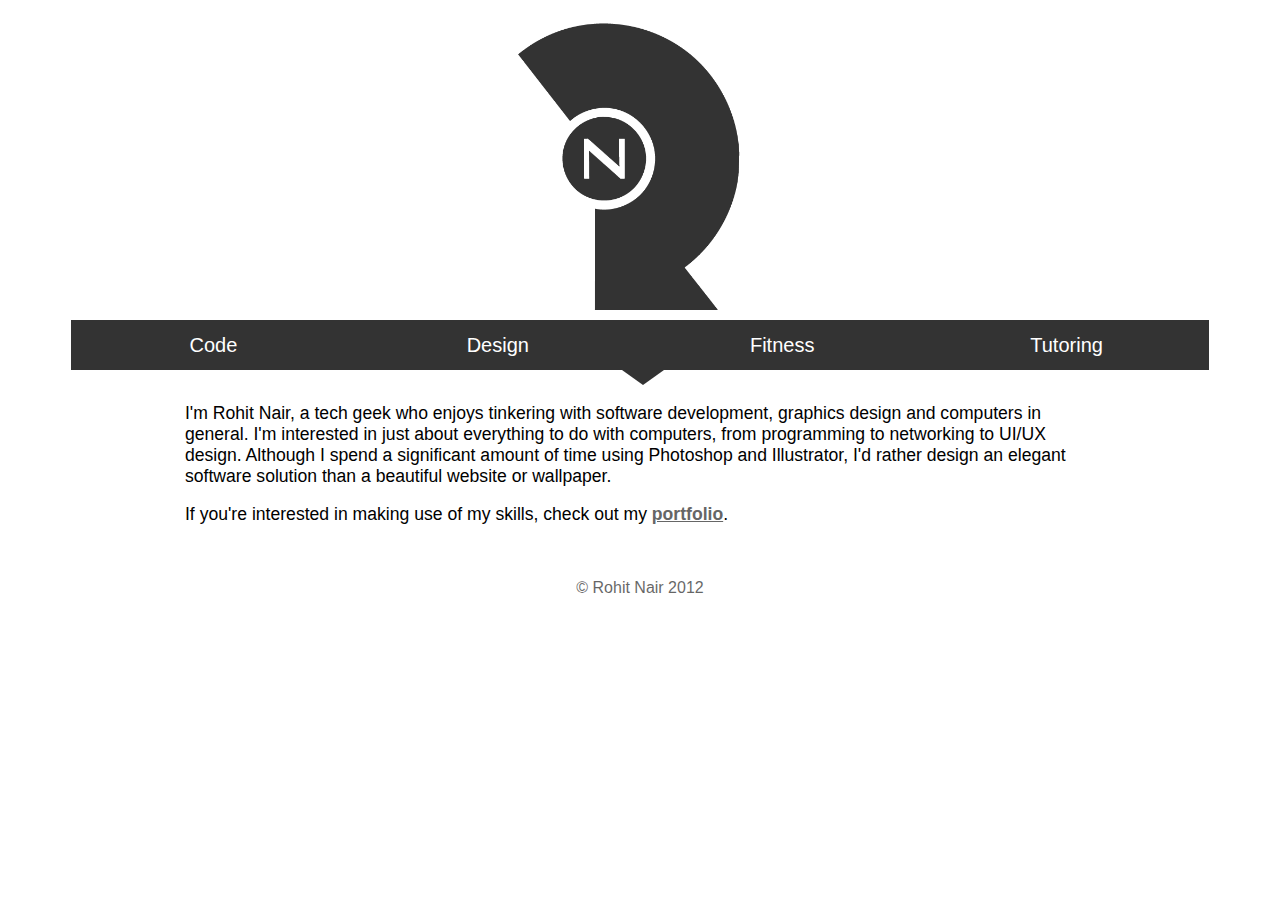
<file: index.htm>
<!doctype html>
<html>
<head>
	<meta charset="utf-8">
	<meta http-equiv="X-UA-Compatible" content="IE=edge,chrome=1">
	<title>Rohit Nair</title>
	<meta name="description" content="Coder, Designer and Mover of Heavy Things">
	<meta name="viewport" content="width=device-width" />

	<meta property="fb:admins" content="100003799003862" />
	<link rel="stylesheet" href="css/style.css">
	<script>
  (function(i,s,o,g,r,a,m){i['GoogleAnalyticsObject']=r;i[r]=i[r]||function(){
  (i[r].q=i[r].q||[]).push(arguments)},i[r].l=1*new Date();a=s.createElement(o),
  m=s.getElementsByTagName(o)[0];a.async=1;a.src=g;m.parentNode.insertBefore(a,m)
  })(window,document,'script','//www.google-analytics.com/analytics.js','ga');

  ga('create', 'UA-47486818-1', 'rohitnair.net');
  ga('send', 'pageview');

</script>
</head>
<body>
	<div class="outer-container">
		<div class="container">
			<header class="row">
				<div class="logo-container">
					<a href="#home"><img class="logo" src="img/logo.png" alt="Rohit Nair" /></a>
				</div>
				<div>
					<nav class="top-navigation">
						<li>
							<a href="#code">Code</a>
						</li><li>
							<a href="#design">Design</a>
						</li><li>
							<a href="#fitness">Fitness</a>
						</li><li>
							<a href="#tutoring">Tutoring</a>
						</li>
					</nav>
					<div class="arrow-down hidden"></div>
				</div>
			</header>
			<div id="home" class="content-section current-section">
				<div>

					<p>
						I'm Rohit Nair, a tech geek who enjoys tinkering with software
						development, graphics design and computers in general. I'm
						interested in just about everything to do with computers, from
						programming to networking to UI/UX design. Although I
						spend a significant amount of time using Photoshop and
						Illustrator, I'd rather design an elegant software solution 
						than a beautiful website or wallpaper.
					</p>

					<p>
						If you're interested in making use of my skills, check out 
						my <a href="portfolio.html">portfolio</a>.
					</p>

				</div>
			</div>
			<div id="code" class="content-section">
				<div>
          <p>
          	I tend to focus on web technologies, and the vast
          	majority of my development has been focused around the
          	popular combination of an HTML/CSS/JS
          	frontend with a PHP/MySQL backend generating 
          	the content. For a majority of my PHP projects, I've used either CodeIgniter 
          	or Laravel to speed up the development
          	process and produce clean maintainable code. 
          	Recently, I've transitioned to Ruby on Rails for my web development 
	         	work, due to its ease of use, not to mention 
	         	Ruby's vastly superior design and consistency compared to PHP.
         	</p>
         	<p>
          	Other languages,technologies and frameworks I've worked with 
          	include PostgreSQL, jQuery, Dojo Toolkit, Wordpress and more. 
          	I've also spent significant time 
          	developing in a variety of non-web programming
          	languages such as C, C++, and
          	Java.
					</p>
					<p>
						You can find some of my projects on <a href="http://github.com/Rhainur">Github</a>. I also offer free introductory classes for web
						development and programming over Skype. Please check out
						the tutoring section to learn more.
					</p>

				</div>
			</div>
			<div id="design" class="content-section">
				<div>
          <p>
          	My interests have shifted from design towards
          	development over the years, but I still play around
          	in Photoshop and Illustrator from time to time. Here
          	are a few of my recent creations.
         	</p>
				</div>
				<div>
					<div class="gallery">
						<div>
	            <a href="img/design/ice_fire.jpg" target="_blank">
	            	<img src="img/design/ice_fire_thumb.jpg" title="Ice and Fire" />
	            </a>
						</div>
						<div>
	            <a href="img/design/protoss.jpg" target="_blank">
	            	<img src="img/design/protoss_thumb.jpg" title="Protoss" />
	            </a>
						</div>
						<div>
	            <a href="img/design/core_light.jpg" target="_blank">
	            	<img src="img/design/core_light_thumb.jpg" title="Core: Light" />
	            </a>
						</div>
						<div>
	            <a href="img/design/core.jpg" target="_blank">
	            	<img src="img/design/core_thumb.jpg" title="Core" />
	            </a>
						</div>
						<div>
	            <a href="img/design/motion.jpg" target="_blank">
	            	<img src="img/design/motion_thumb.jpg" title="Motion" />
	            </a>
						</div>
					</div>
				</div>
			</div>

			<div id="fitness" class="content-section">
				<div>
          <p>
          	When I'm not programming or designing, you'll find me
          	lifting weights. In the gym, I structure my workouts
          	around raw strength and explosive power development. I
          	tend to focus on the big three lifts, and my current
          	maxes are a 105kg bench, 160kg squat and 200kg deadlift.
          	I've combined my love of developing web applications
          	with my passion for fitness and created 3 fitness apps.
          </p>
				</div>

				<div class="fitness-app">
					<a href="http://www.rohitnair.net/pp" class="app-link">
						<img src="img/program_picker.png" alt="Program Picker" title="Program Picker" />
					</a>
					<p>
						The Program Picker was designed to simplify the process
						of choosing an appropriate exercise routine. Via a
						series of questions, it directs you to the most
						appropriate exercise program for your goal and
						experience level.
					</p>
				</div>
				<div class="fitness-app">
					<a href="http://www.rohitnair.net/lf" class="app-link">
						<img src="img/lift_fixer.png" alt="Lift Fixer" title="Lift Fixer" />
					</a>
					<p>
						The Lift Fixer aims to provide solutions to the most
						common problems encountered while attempting to perform
						barbell exercises.
					</p>
				</div>
				<div class="fitness-app">
					<a href="http://www.rohitnair.net/tempo" class="app-link">
						<img src="img/tempo.png" alt="Tempo" title="Tempo" />
					</a>
					<p>
						Tempo is a simple timer app meant to be used in timing
						any activity that alternates active and rest periods. 
						Although it was originally made to time exercise
						intervals, users have found it to be great at improving
						productivity during other activities as well.
					</p>
				</div>
				<div style="clear: both"></div>
			</div>

			<div id="tutoring" class="content-section">
				<div style="text-align: center">
					<img src="img/teaching.png" />                    
				</div>

				<div>
					<p>
			          The only thing I enjoy more than gathering knowledge is
			          spreading it. I have experience in many sub-fields of the
			          leviathan known as "IT", and while I am particularly
			          experienced with the items pictured above, I can teach the
			          basics of many other topics (such as C, C++, Java,
			          networking, etc). I may not make you a programming guru,
			          but I can definitely get you to the point where you can
			          Google anything you need, and comfortably understand the
			          tutorials.
			        </p>

			        <div>
			        	<h4>Requirements</h4>
			        	<ul>
			        		<li>
			        			<strong>You must have Skype, a microphone and a decent connection: </strong> 
			        			I rely on voice chat and screen sharing for 
			        			my teaching, so this is a necessity. Time 
			        			zones may be an issue ( I live in the Middle 
			        			East ), but I've taught over 40 people in 
			        			the US so far, ranging from coast to coast, 
			        			and it hasn't been an issue.
			        		</li>
			        		<li>
			        			<strong>You must have decent English skills:</strong> 

			        			I'm not asking for a BA in English Literature, 
			        			but teaching, <em>especially</em> when it's 
			        			computer related, will be much easier if we 
			        			can understand each other easily.

			        		</li>
			        		<li>
			        			<strong>You need to be motivated enough to
			        			practice a little on your own:</strong> The
			        			process of learning will be a lot smoother if,
			        			for every hour that I teach you, you spend an
			        			hour practicing on your own, just messing
			        			around with stuff. Note that I'll still teach
			        			you even if you don't practice, it's just that
			        			you'll learn faster if you do.
			        		</li>
			        		<li>
			        			<strong>You have to <em>want</em> to <em>learn</em>:</strong> 

			        			I have 100+ "students" on my contact list, many
			        			of whom have never even bothered messaging me
			        			after the initial add (some never even confirmed
			        			the add request). Some people have given me
			        			reasons for why they're busy at the moment and
			        			wish to delay classes, and I'm perfectly okay
			        			with that, but please don't just add me on a
			        			whim. Good design and programming takes mental
			        			effort, and the least you can do in exchange for
			        			free classes is to be committed to learning.

			        		</li>
			        	</ul>
			        </div>

	        <p>
						If you're the kind of person who's cautious about free stuff on the internet, I can show you 
						some <a href="http://www.reddit.com/r/RandomKindness/comments/10mdev/" target="_blank">feedback from my students</a>. 
						If you're interested, and you feel you satisfy the requirements, just email me at 
						<a href="mailto:admin@rohitnair.net">admin@rohitnair.net</a>. Include your Skype ID 
						and a rough idea of what you want to learn. I shall add you asap and we can discuss 
						timings and what not at that point. 
	        </p>
				</div>
			</div>

			<footer>
				<p>
					&copy; Rohit Nair 2012
				</p>
			</footer>
		</div>
	</div>
	<script src="js/libs/jquery-1.7.1.min.js"></script>
	<script src="js/script.js"></script>
</body>
</html>
</file>
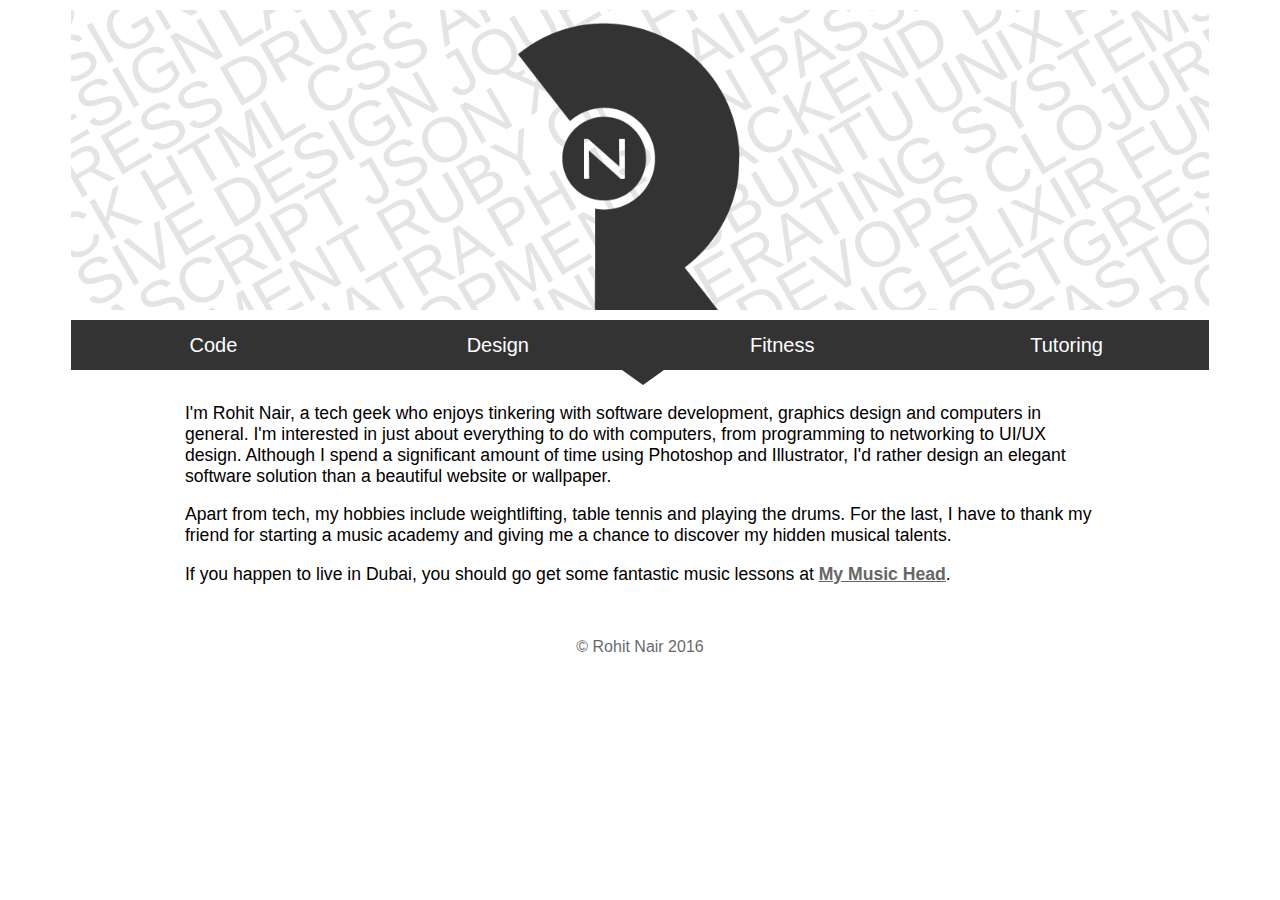
<file: index.html>
<!doctype html>
<html>
	<head>
		<meta charset="utf-8">
		<meta http-equiv="X-UA-Compatible" content="IE=edge,chrome=1">
		<title>Rohit Nair</title>
		<meta name="description" content="Coder, Designer and Table Tennis Addict">
		<meta name="viewport" content="width=device-width" />
		<meta property="fb:admins" content="100003799003862" />
		<link rel="stylesheet" href="css/style.css">
		<script>
		(function(i,s,o,g,r,a,m){i['GoogleAnalyticsObject']=r;i[r]=i[r]||function(){
		(i[r].q=i[r].q||[]).push(arguments)},i[r].l=1*new Date();a=s.createElement(o),
		m=s.getElementsByTagName(o)[0];a.async=1;a.src=g;m.parentNode.insertBefore(a,m)
		})(window,document,'script','//www.google-analytics.com/analytics.js','ga');
		ga('create', 'UA-47486818-1', 'rohitnair.net');
		ga('send', 'pageview');
		</script>
	</head>
	<body>
		<div class="outer-container">
			<div class="container">
				<header class="row">
					<div class="logo-container">
						<a href="#home" id="logo-link"><img class="logo" src="img/logo_transparent.png" alt="Rohit Nair" /></a>
						<!-- This is an attempt at presenting all my interests in an interesting way -->
						<div class="transformed-text-container">
							Photoshop Illustrator Graphic Design User Interfaces UI/UX Web Design
							Laravel Codeigniter Wordpress Drupal Joomla PHP Lamp Stack
							HTML CSS Apache Nginx Responsive Design Jquery Angularjs Javascript JSON XML Frontend Development
							Ruby On Rails Puma Unicorn Sinatra Phusion Passenger Web Development Backend Development MVC
							Linux Ubuntu Unix Freebsd Windows Operating Systems Cross Platform Devops
							Clojure Haskell Scala Erlang Elixir Functional Programming
							PostgreSQL MySQL Databases SQL Datastores Schema Design Software Architecture
							Photoshop Illustrator Graphic Design User Interfaces UI/UX Web Design
							Laravel Codeigniter Wordpress Drupal Joomla PHP Lamp Stack
							HTML CSS Apache Nginx Responsive Design Jquery Angularjs Javascript JSON XML Frontend Development
							Ruby On Rails Puma Unicorn Sinatra Phusion Passenger Web Development Backend Development MVC
							Linux Ubuntu Unix Freebsd Windows Operating Systems Cross Platform Devops
							Clojure Haskell Scala Erlang Elixir Functional Programming
							PostgreSQL MySQL Databases SQL Datastores Schema Design Software Architecture
						</div>
					</div>
					<div>
						<nav class="top-navigation">
							<li>
								<a href="#code">Code</a>
							</li><li>
								<a href="#design">Design</a>
							</li><li>
								<a href="#fitness">Fitness</a>
							</li><li>
								<a href="#tutoring">Tutoring</a>
							</li>
						</nav>
						<div class="arrow-down hidden"></div>
					</div>
				</header>
				<div id="home" class="content-section current-section">
					<div>
						<p>
						I'm Rohit Nair, a tech geek who enjoys tinkering with software
						development, graphics design and computers in general. I'm
						interested in just about everything to do with computers, from
						programming to networking to UI/UX design. Although I
						spend a significant amount of time using Photoshop and
						Illustrator, I'd rather design an elegant software solution
						than a beautiful website or wallpaper.
						</p>
						<p>
						Apart from tech, my hobbies include weightlifting, table tennis
						and playing the drums. For the last, I have to thank my friend
						for starting a music academy and giving me a chance to discover
						my hidden musical talents.
						</p>
						<p>
						If you happen to live in Dubai, you should go get some fantastic
						music lessons at <a href="http://mymusichead.com">My Music
						Head</a>.
						</p>
					</div>
				</div>
				<div id="code" class="content-section">
					<div>
						<p>
						I tend to focus on web technologies, and while I started out doing PHP development, I've been working with Ruby on Rails for the last 5 years. Cleanness and simplicity are my main priorities when I'm coding, which is why I found myself drawn to Ruby, and while I may not agree with all the design decisions in Rails, it's an excellent fit for most of the web applications I work on.
						</p>
						<p>
						I've also done minor projects and hobbyist stuff in NodeJS, Clojure, Haskell and Erlang. My approach to web development tends to be more pragmatic than ideological, and in the end, the best language is the one that gets the job done with the least hassle.
						</p>
						<p>
						You can find some of my projects on <a href="http://github.com/Rhainur">Github</a>. I also offer free introductory classes for web
						development and programming over Skype. Please check out
						the tutoring section to learn more.
						</p>
					</div>
				</div>
				<div id="design" class="content-section">
					<div>
						<p>
						My interests have shifted from design towards
						development over the years, but I still play around
						in Photoshop and Illustrator from time to time. Here
						are a few of my recent creations.
						</p>
					</div>
					<div>
						<div class="gallery">
							<div>
								<a href="img/design/ice_fire.jpg" target="_blank">
									<img src="img/design/ice_fire_thumb.jpg" title="Ice and Fire" />
								</a>
							</div>
							<div>
								<a href="img/design/protoss.jpg" target="_blank">
									<img src="img/design/protoss_thumb.jpg" title="Protoss" />
								</a>
							</div>
							<div>
								<a href="img/design/core_light.jpg" target="_blank">
									<img src="img/design/core_light_thumb.jpg" title="Core: Light" />
								</a>
							</div>
							<div>
								<a href="img/design/core.jpg" target="_blank">
									<img src="img/design/core_thumb.jpg" title="Core" />
								</a>
							</div>
							<div>
								<a href="img/design/motion.jpg" target="_blank">
									<img src="img/design/motion_thumb.jpg" title="Motion" />
								</a>
							</div>
						</div>
					</div>
				</div>
				<div id="fitness" class="content-section">
					<div>
						<p>
							My main hobby/obsession is table tennis. When I'm not at the
							computer, I'm almost always at my local table tennis club
							practicing hard at becoming a two-wing looper. Eventually, I
							hope to reach a point where I'm skillful enough that posting a
							video of my play online won't embarass me.
						</p>
						<p>
							I have a tendency to convert my obsessions into a coding
							project. When I was teaching myself the basics of HTML5
							video, I created a simple "service anticipation" game for <a
							href="http://ace.rohitnair.net" target="blank">table tennis</a>
							and <a href="http://ace-tennis.rohitnair.net" target="blank">tennis</a>.
							I'm also working on an implementation of the Elo rating system
							along with an easy to use interface that will make it easier to
							track table tennis tournaments.
						</p>
						<p>
							Before I started focusing exclusively on table tennis, my fitness
							regime was focused around weight training. I tended to structure
							my workout around the three big lifts, and my maxes are a 105kg
							bench, 160kg squat and 200kg deadlift. I spent a lot of time
							participating in fitness communities/forums during this time, and
							created a couple of simple web apps to try and help answer the most
							frequently asked questions.
						</p>
					</div>
					<div class="fitness-app">
						<a href="http://www.rohitnair.net/pp" class="app-link">
							<img src="img/program_picker.png" alt="Program Picker" title="Program Picker" />
						</a>
						<p>
						The Program Picker was designed to simplify the process
						of choosing an appropriate exercise routine. Via a
						series of questions, it directs you to the most
						appropriate exercise program for your goal and
						experience level.
						</p>
					</div>
					<div class="fitness-app">
						<a href="http://www.rohitnair.net/lf" class="app-link">
							<img src="img/lift_fixer.png" alt="Lift Fixer" title="Lift Fixer" />
						</a>
						<p>
						The Lift Fixer aims to provide solutions to the most
						common problems encountered while attempting to perform
						barbell exercises.
						</p>
					</div>
					<div class="fitness-app">
						<a href="http://www.rohitnair.net/tempo" class="app-link">
							<img src="img/tempo.png" alt="Tempo" title="Tempo" />
						</a>
						<p>
						Tempo is a simple timer app meant to be used in timing
						any activity that alternates active and rest periods.
						Although it was originally made to time exercise
						intervals, users have found it to be great at improving
						productivity during other activities as well.
						</p>
					</div>
					<div style="clear: both"></div>
				</div>
				<div id="tutoring" class="content-section">
					<p style="text-align: center">
						<strong>Due to an extremely busy schedule, I am not
						offering free tutoring at present.</strong>
					</p>
					<div style="text-align: center; opacity: 0.5">
						<img src="img/teaching.png" />
					</div>
					<div style="opacity: 0.5">
						<p>
						The only thing I enjoy more than gathering knowledge is
						spreading it. I've dabbled in many sub-fields of the
						leviathan known as "IT", and while I am particularly
						experienced with the items pictured above, I can teach the
						basics of many other topics (such as C, C++, Java,
						networking, etc). I may not make you a programming guru,
						but I can definitely get you to the point where you can
						Google anything you need, and comfortably understand the
						tutorials.
						</p>
						<div>
							<h4>Requirements</h4>
							<ul>
								<li>
									<strong>You must have Skype, a microphone and a decent connection: </strong>
									I rely on voice chat and screen sharing for
									my teaching, so this is a necessity. Time
									zones may be an issue ( I live in the Middle
									East ), but I've taught over 40 people in
									the US so far, ranging from coast to coast,
									and it hasn't been an issue.
								</li>
								<li>
									<strong>You must have decent English skills:</strong>
									I'm not asking for a BA in English Literature,
									but teaching, <em>especially</em> when it's
									computer related, will be much easier if we
									can understand each other easily.
								</li>
								<li>
									<strong>You need to be motivated enough to
									practice a little on your own:</strong> The
									process of learning will be a lot smoother if,
									for every hour that I teach you, you spend an
									hour practicing on your own, just messing
									around with stuff. Note that I'll still teach
									you even if you don't practice, it's just that
									you'll learn faster if you do.
								</li>
								<li>
									<strong>You have to <em>want</em> to <em>learn</em>:</strong>
									I have added 200+ "students" to my contact list, many
									of whom have never even bothered messaging me
									after the initial add (some never even confirmed
									the add request). Some people have given me
									reasons for why they're busy at the moment and
									wish to delay classes, and I'm perfectly okay
									with that, but please don't just add me on a
									whim. Good design and programming takes mental
									effort, and the least you can do in exchange for
									free classes is to be committed to learning.
								</li>
							</ul>
						</div>
						<p>
						If you're interested, and you feel you satisfy the requirements, just email me at
						<a href="mailto:admin@rohitnair.net">admin@rohitnair.net</a>. Include your Skype ID
						and a rough idea of what you want to learn.
						</p>
					</div>
				</div>
				<footer>
					<p>
					&copy; Rohit Nair 2016
					</p>
				</footer>
			</div>
		</div>
		<script src="js/libs/jquery-1.7.1.min.js"></script>
		<script src="js/script.js"></script>
	</body>
</html>
</file>
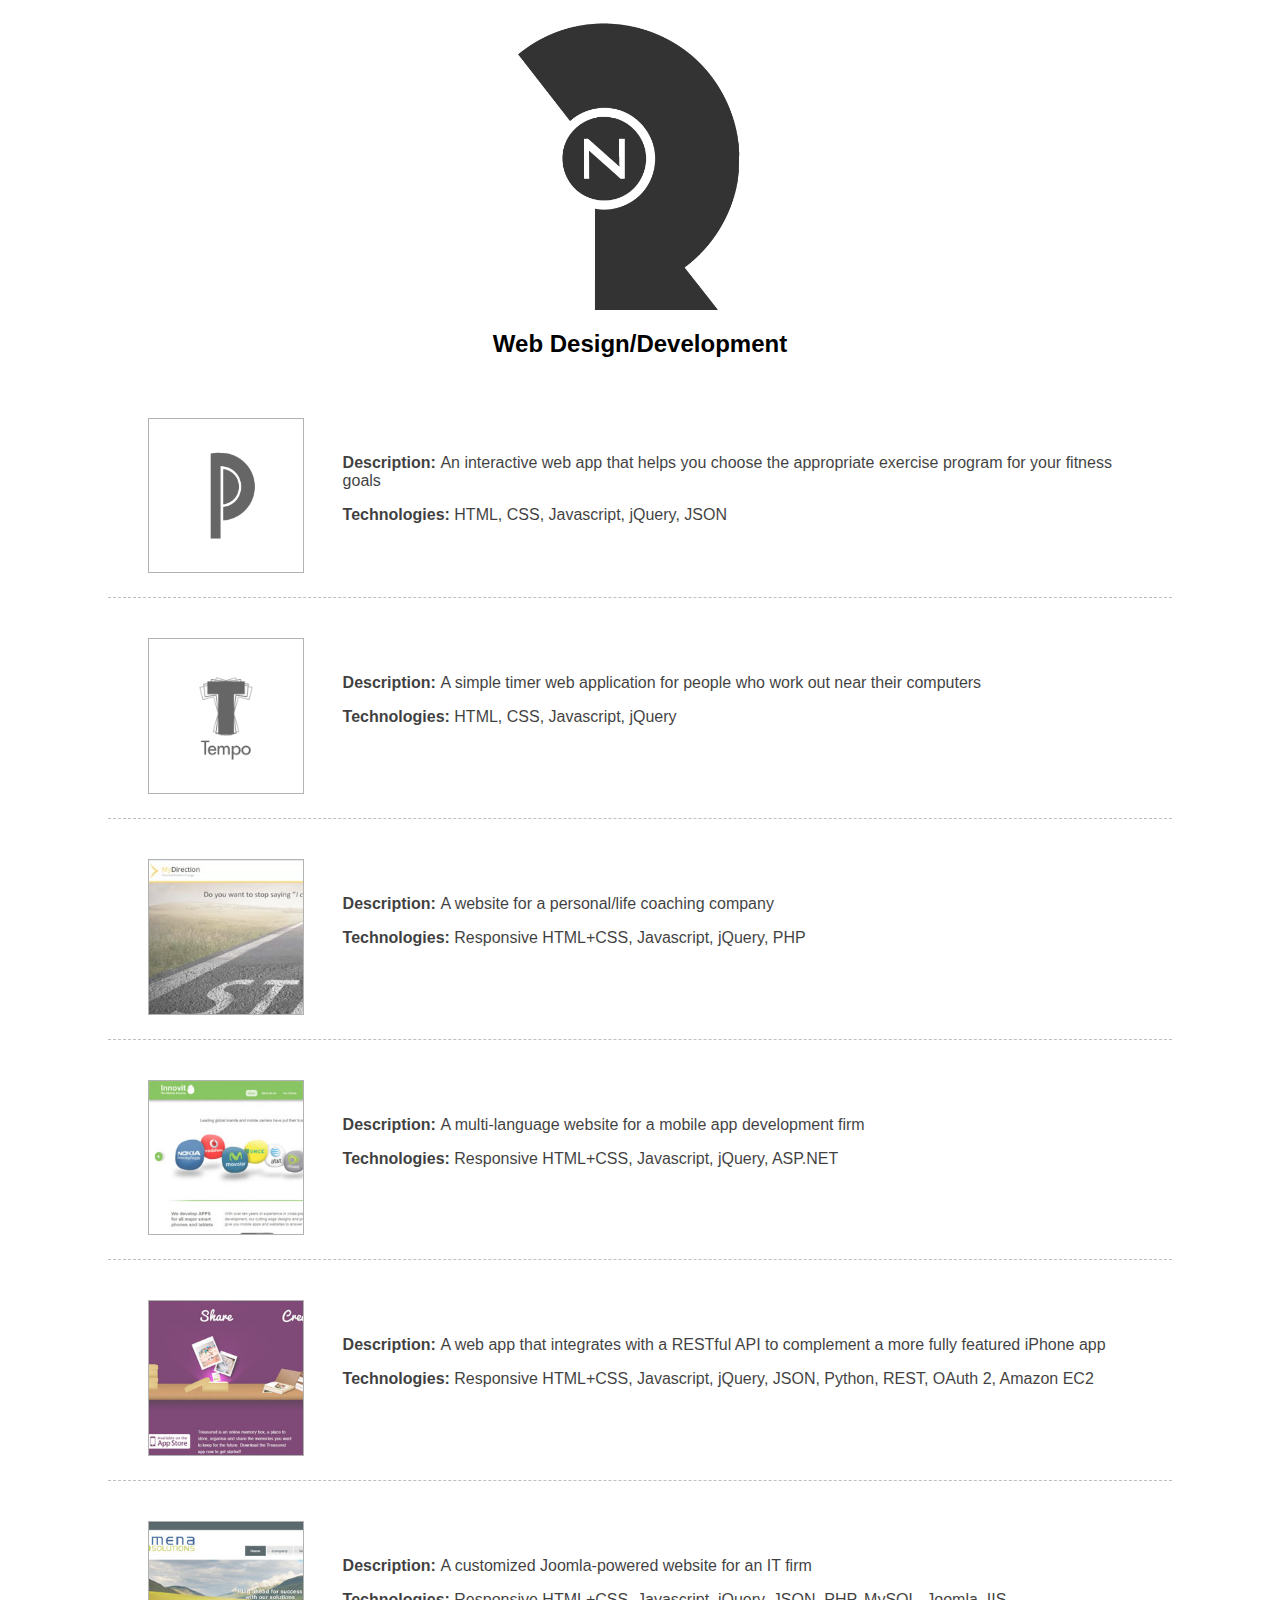
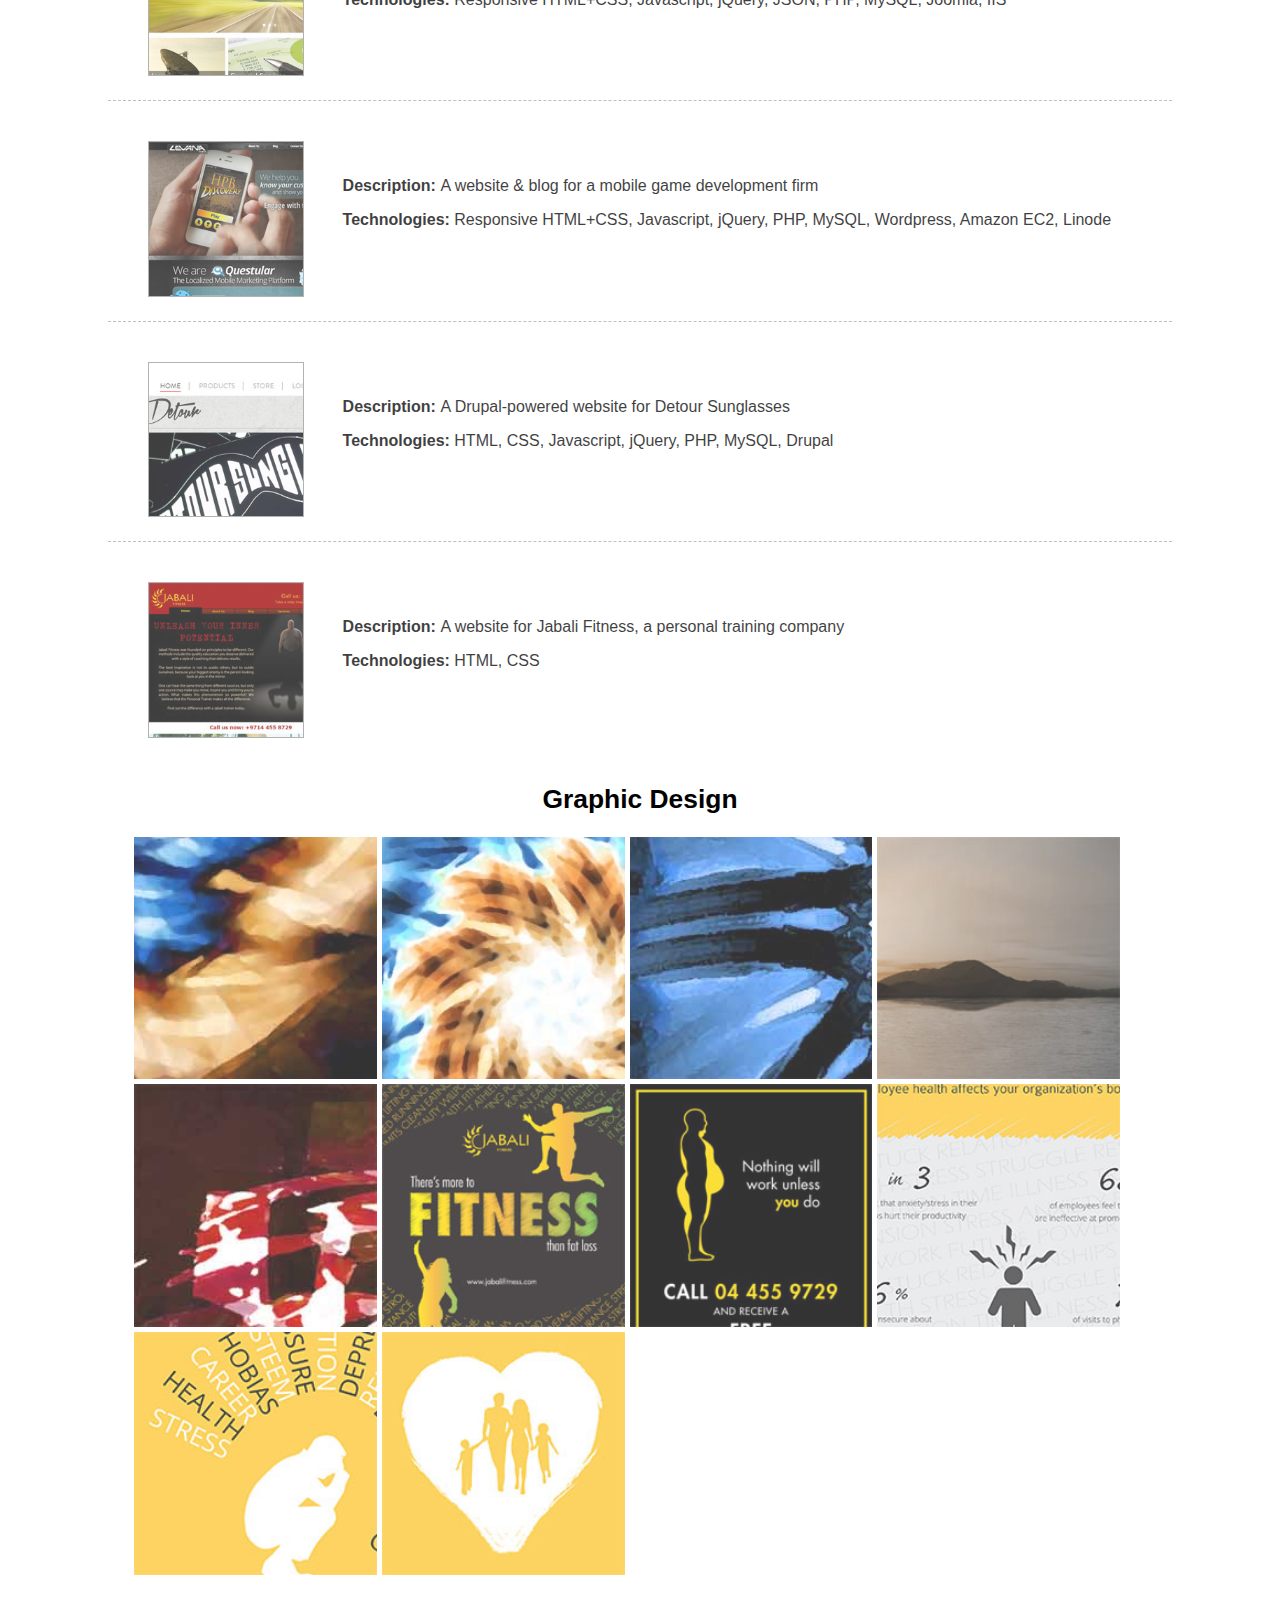
<file: portfolio.html>
<!doctype html>
<html>
<head>
	<meta charset="utf-8">
	<meta http-equiv="X-UA-Compatible" content="IE=edge,chrome=1">
	<title>Rohit Nair - Portfolio</title>
	<meta name="description" content="Coder, Designer and Mover of Heavy Things">
	<meta name="viewport" content="width=device-width" />

	<meta property="fb:admins" content="100003799003862" />

  <link rel="stylesheet" href="css/style.css">
  <script>
    (function(i,s,o,g,r,a,m){i['GoogleAnalyticsObject']=r;i[r]=i[r]||function(){
    (i[r].q=i[r].q||[]).push(arguments)},i[r].l=1*new Date();a=s.createElement(o),
    m=s.getElementsByTagName(o)[0];a.async=1;a.src=g;m.parentNode.insertBefore(a,m)
    })(window,document,'script','//www.google-analytics.com/analytics.js','ga');

    ga('create', 'UA-47486818-1', 'rohitnair.net');
    ga('send', 'pageview');
  </script>
</head>
<body>
	<div class="outer-container">
		<div class="container">
			<header>
				<div class="logo-container">
					<a href="//www.rohitnair.net">
						<img class="logo" src="img/logo.png" alt="Rohit Nair" />
					</a>
				</div>
			</header>
			<div>
				<h2 class="text-center">Web Design/Development</h2>
				<div>
					<div class="portfolio-item">
						<a href="http://www.rohitnair.net/pp" target="_blank">
              <img src="img/program_picker.png" alt="Program Picker" />
            </a>
						<div class="portfolio-item-details">
							<p>
								<strong>Description: </strong>
								<span>
									An interactive web app that helps you choose the appropriate exercise program for your fitness goals
								</span>
							</p>
							<p>
								<strong>Technologies: </strong>
								<span>
									HTML, CSS, Javascript, jQuery, JSON
								</span>
							</p>
						</div>
						<div class="clear"></div>
					</div>

          <div class="portfolio-item">
            <a href="http://www.rohitnair.net/tempo" target="_blank">
              <img src="img/tempo.png" alt="Tempo" />
            </a>
            <div class="portfolio-item-details">
              <p>
                <strong>Description: </strong>
                <span>
                  A simple timer web application for people who work out near their computers
                </span>
              </p>
              <p>
                <strong>Technologies: </strong>
                <span>
                  HTML, CSS, Javascript, jQuery
                </span>
              </p>
            </div>
            <div class="clear"></div>
          </div>

          <div class="portfolio-item">
            <a href="http://www.mydirection.me" target="_blank">
              <img src="img/portfolio/mydirection_website.jpg" alt="MyDirection" />
            </a>
            <div class="portfolio-item-details">
              <p>
                <strong>Description: </strong>
                <span>
                  A website for a personal/life coaching company
                </span>
              </p>
              <p>
                <strong>Technologies: </strong>
                <span>
                  Responsive HTML+CSS, Javascript, jQuery, PHP
                </span>
              </p>
            </div>
            <div class="clear"></div>
          </div>

					<div class="portfolio-item">
						<a href="http://www.innovitapps.com" target="_blank">
              <img src="img/portfolio/innovit_website.jpg" alt="Innovit" />
            </a>
						<div class="portfolio-item-details">
							<p>
								<strong>Description: </strong>
								<span>
									A multi-language website for a mobile app development firm
								</span>
							</p>
							<p>
								<strong>Technologies: </strong>
								<span>
									Responsive HTML+CSS, Javascript, jQuery, ASP.NET
								</span>
							</p>
						</div>
						<div class="clear"></div>
					</div>

					<div class="portfolio-item">
						<a href="http://www.treasured.com" target="_blank">
              <img src="img/portfolio/treasured_website.jpg" alt="Treasured" />
            </a>
						<div class="portfolio-item-details">
							<p>
								<strong>Description: </strong>
								<span>
									A web app that integrates with a RESTful API to complement a more fully featured iPhone app
								</span>
							</p>
							<p>
								<strong>Technologies: </strong>
								<span>
									Responsive HTML+CSS, Javascript, jQuery, JSON, Python, REST, OAuth 2, Amazon EC2
								</span>
							</p>
						</div>
						<div class="clear"></div>
					</div>

					<div class="portfolio-item">
						<a href="http://www.menaesolutions.com" target="_blank">
              <img src="img/portfolio/mena_website.jpg" alt="MENA eSolutions" />
            </a>
						<div class="portfolio-item-details">
							<p>
								<strong>Description: </strong>
								<span>
									A customized Joomla-powered website for an IT firm
								</span>
							</p>
							<p>
								<strong>Technologies: </strong>
								<span>
									Responsive HTML+CSS, Javascript, jQuery, JSON, PHP, MySQL, Joomla, IIS
								</span>
							</p>
						</div>
						<div class="clear"></div>
					</div>

					<div class="portfolio-item">
						<a href="http://www.levanagames.com" target="_blank">
              <img src="img/portfolio/levana_website.jpg" alt="Levana" />
            </a>
						<div class="portfolio-item-details">
							<p>
								<strong>Description: </strong>
								<span>
									A website &amp; blog for a mobile game development firm
								</span>
							</p>
							<p>
								<strong>Technologies: </strong>
								<span>
									Responsive HTML+CSS, Javascript, jQuery, PHP, MySQL, Wordpress, Amazon EC2, Linode
								</span>
							</p>
						</div>
						<div class="clear"></div>
					</div>

					<div class="portfolio-item">
						<a href="http://www.detoursunglasses.com" target="_blank">
              <img src="img/portfolio/detour_website.jpg" alt="Detour" />
            </a>
						<div class="portfolio-item-details">
							<p>
								<strong>Description: </strong>
								<span>
									A Drupal-powered website for Detour Sunglasses
								</span>
							</p>
							<p>
								<strong>Technologies: </strong>
								<span>
									HTML, CSS, Javascript, jQuery, PHP, MySQL, Drupal
								</span>
							</p>
						</div>
						<div class="clear"></div>
					</div>

          <div class="portfolio-item">
            <a href="http://www.jabalifitness.com" target="_blank">
              <img src="img/portfolio/jabali_website.jpg" alt="Jabali Fitness" />
            </a>
            <div class="portfolio-item-details">
              <p>
                <strong>Description: </strong>
                <span>
                  A website for Jabali Fitness, a personal training company
                </span>
              </p>
              <p>
                <strong>Technologies: </strong>
                <span>
                  HTML, CSS
                </span>
              </p>
            </div>
            <div class="clear"></div>
          </div>


				</div>
			</div>
			</div>
      <div class="clear"></div>
      <div class="content-section">
        <h2 class="text-center">Graphic Design</h2>
  			<div class="gallery">
  				<div>
  					<a href="img/design/core.jpg" target="_blank" class="link-block">
  	        	<img src="img/design/core_thumb.jpg" alt="Core" title="Core" />
  	        </a>
  				</div>
  				<div>
  					<a href="img/design/core_light.jpg" target="_blank" class="link-block">
  	        	<img src="img/design/core_light_thumb.jpg" alt="Core Light" title="Core Light" />
  	        </a>
  				</div>
  				<div>
  					<a href="img/design/protoss.jpg" target="_blank" class="link-block">
  	        	<img src="img/design/protoss_thumb.jpg" alt="Protoss" title="Protoss" />
  	        </a>
  				</div>
  				<div>
  					<a href="img/design/ice_fire.jpg" target="_blank" class="link-block">
  	        	<img src="img/design/ice_fire_thumb.jpg" alt="Ice and Fire" title="Ice and Fire" />
  	        </a>
  				</div>
  				<div>
  					<a href="img/design/motion.jpg" target="_blank" class="link-block">
  	        	<img src="img/design/motion_thumb.jpg" alt="Motion" title="Motion" />
  	        </a>
  				</div>
  				<div>
  					<a href="img/portfolio/jabali_poster_1.jpg" target="_blank" class="link-block">
  	        	<img src="img/portfolio/jabali_poster_1_thumb.jpg" alt="Jabali Poster" title="Jabali Poster" />
  	        </a>
  				</div>
  				<div>
  					<a href="img/portfolio/jabali_poster_2.jpg" target="_blank" class="link-block">
  	        	<img src="img/portfolio/jabali_poster_2_thumb.jpg" alt="Jabali Poster" title="Jabali Poster" />
  	        </a>
  				</div>          
          <div>
            <a href="img/portfolio/mydir_corporate_flyer.jpg" target="_blank" class="link-block">
              <img src="img/portfolio/mydir_corporate_flyer_thumb.jpg" alt="Mydirection Corporate Flyer" title="Mydirection Corporate Flyer" />
            </a>
          </div>
          <div>
            <a href="img/portfolio/mydir_personal_flyer.jpg" target="_blank" class="link-block">
              <img src="img/portfolio/mydir_personal_flyer_thumb.jpg" alt="Mydirection Personal Flyer" title="Mydirection Personal Flyer" />
            </a>
          </div>
          <div>
            <a href="img/portfolio/mydir_parenting_flyer.jpg" target="_blank" class="link-block">
              <img src="img/portfolio/mydir_parenting_flyer_thumb.jpg" alt="Mydirection Parenting Flyer" title="Mydirection Parenting Flyer" />
            </a>
          </div>
  			</div>
      </div>
			<footer>
				<div>
					&copy; Rohit Nair 2014
				</div>
			</footer>
		</div>
	</div>
	<script src="js/libs/jquery-1.7.1.min.js"></script>
  <script src="js/script.js"></script>
</body>
</html>
</file>
<file: css/style.css>
body{
	font-family: Candara, Calibri, Segoe, "Segoe UI", Optima, Arial, sans-serif;
	font-size: 1em;
	min-width: 320px;
}

footer{
	padding-top: 20px;
	opacity: 0.6;
	text-align: center;
}

.content-section a{
	color: #666666;
	font-weight: bold;
}

.content-section a:hover{
	color: black;
}

.outer-container{
}

.container{
	width: 90%;
	max-width: 1200px;
	margin: 0 auto;
}

.logo-container{
	height: 300px;
	overflow: hidden;
	margin: 10px 0;
}

.logo-container-small{
	margin: 10px 0;
}

#logo-link{
	z-index: 20;
	position: relative;
}

.transformed-text-container{
	width: 1200px;
	opacity: 0.1;
	font-size: 4em;
	overflow: hidden;
	line-height: 0.8em;
	text-transform: uppercase;
	word-break: break-all;
	text-align: justify;
	transform: rotate(-30deg);
	transform-origin: -600px 100px;
	word-spacing: -10px;
	transition: all 3s;
	cursor: default;
	animation: moving_text 4s linear 0s infinite alternate;
	animation-play-state: paused;
}

.transformed-text-container:hover{
	animation-play-state: running;
}

@keyframes moving_text{
	from {
		width: 1200px;
	}

	to{
		width: 1600px;
	}
}

.logo{
	width: 100%;
	max-width: 320px;
}

.logo-container a, .logo-container-small a{
	display: block;
	width: 100%;
	max-width: 320px;
	margin: 0 auto;
}

.fitness-app{
	width: 28%;
	padding: 1%;
	margin: 1%;
	float: left;
	text-align: center;
}

.top-navigation{
	list-style: none;
	width: 100%;
	background-color: #333333;
	margin: 0;
}

.top-navigation li{
	margin: 0;
	width: 25%;
	display: inline-block;
}

.top-navigation li a{
	display: block;
	width: 100%;
	height: 50px;
	color: white;
	font-size: 1.25em;
	line-height: 50px;
	text-decoration: none;
	text-align: center;
	transition: all 1s;
	-moz-transition: all 1s;
	-webkit-transition: all 1s;
	-o-transition: all 1s;
}

.top-navigation li a:hover{
	color: #AAAAAA;
}

.arrow-down {
	width: 0;
	height: 0;
	position: relative;
	left: 50%;
	border-left: 21px solid transparent;
	border-right: 21px solid transparent;
	border-top: 15px solid #333333;
}

#tutoring img{
	width: 100%;
	max-width: 600px;
}

.hidden{
	display: none;
}

.content-section{
	width: 80%;
	margin: 0 auto;
	font-size: 1.1em;
	font-weight: lighter;
}

.content-section strong{
	font-weight: bold;
}

.current-section{
	display: block;
}

.gallery{
	max-width: 1024px;
	margin: 0 auto;
}

.gallery div{
	display: inline-block;
	width: 24%;
	margin: 0 auto;
	transition: all 1s;
	-moz-transition: all 1s;
	-webkit-transition: all 1s;
	-o-transition: all 1s;
}

.gallery img{
	margin: 0;
	width: 100%;
	opacity: 0.8;
}

.gallery img:hover{
	opacity: 1;
}

.app-link img{
	max-width: 200px;
	margin: 0 auto;
}

.text-center{
	text-align: center;
}

/* Program Picker and Lift Fixer */

.choice-container{
	list-style: none;
}

.choice-container li{
	font-size: 1.5em;
	text-align: center;
	padding: 10px 0;
}

.choice-container a{
	color: #0C5DA5;
}

.tree-container{
	border-top: 1px #333333 solid;
}

.stack-piece{
	text-align: center;
}

.stack-piece a{
	text-decoration: none;
}

.answer-container{
	text-align: justify;
}

.stack-container .arrow-down{
	position: static;
	margin: 5px auto 2px auto;
	border-left: 11px solid transparent;
	border-right: 11px solid transparent;
	border-top: 11px solid #333333;
}

.clear{
	clear: both;
}

/* Portfolio */

.portfolio-item{
	width: 90%;
	margin: 0 auto;
	opacity: 0.75;
	padding: 20px 20px 0 20px;
	border-bottom: 1px #AAA dashed;
	transition: all 0.7s;
	-moz-transition: all 0.7s;
	-webkit-transition: all 0.7s;
	-o-transition: all 0.7s;
}

.portfolio-item:last-child{
	border-bottom: none;
}

.portfolio-item:hover{
	opacity: 1;
}

.portfolio-item a{
	width: 15%;
	float: left;
}

.portfolio-item img{
	border: 1px #999 solid;
	margin: 20px;
	width: 100%;
}

.portfolio-item-details{
	width: 80%;
	margin-left: 4%;
	float: left;
}

.portfolio-item-details p:first-child{
	padding-top: 40px;
}

.portfolio-item-details p{
	margin-left: 20px;
	margin-right: 20px;
}



@media handheld, only screen and (max-width: 960px) {
	.portfolio-item a{
		width: 25%;
	}

	.portfolio-item-details{
		width: 70%;
	}
}

@media handheld, only screen and (max-width: 800px) {
	.gallery div{
		width: 32%;
	}

	.fitness-app{
		width: 60%;
		float: none;
		margin: 0 auto;
	}

	.portfolio-item a{
		width: 35%;
	}

	.portfolio-item-details{
		width: 60%;
	}

}

@media handheld, only screen and (max-width: 640px) {
	.portfolio-item a{
		width: 175px;
		display: block;
		margin: 0 auto;
		float: none;
	}

	.portfolio-item img{
		width: 175px;
		margin: 0;
	}

	.portfolio-item-details{
		width: 100%;
	}

	.portfolio-item-details p{
		margin-left: 0;
		margin-right: 0;
	}
}


@media handheld, only screen and (max-width: 480px) {

	header .arrow-down{
		display: none !important;
	}

	.gallery h1{
		font-size: 1.5em;
	}

	.gallery div{
		width: 49%;
	}

	.top-navigation li{
		width: 100%;
		display: block;
	}

	.top-navigation li:hover a:before{
		content: "[";
		padding-right: 5px;
	}

	.top-navigation li:hover a:after{
		content: "]";
		padding-left: 5px;
	}

	.fitness-app{
		width: 100%;
		float: none;
		margin: 0 auto;
	}

}
</file>
